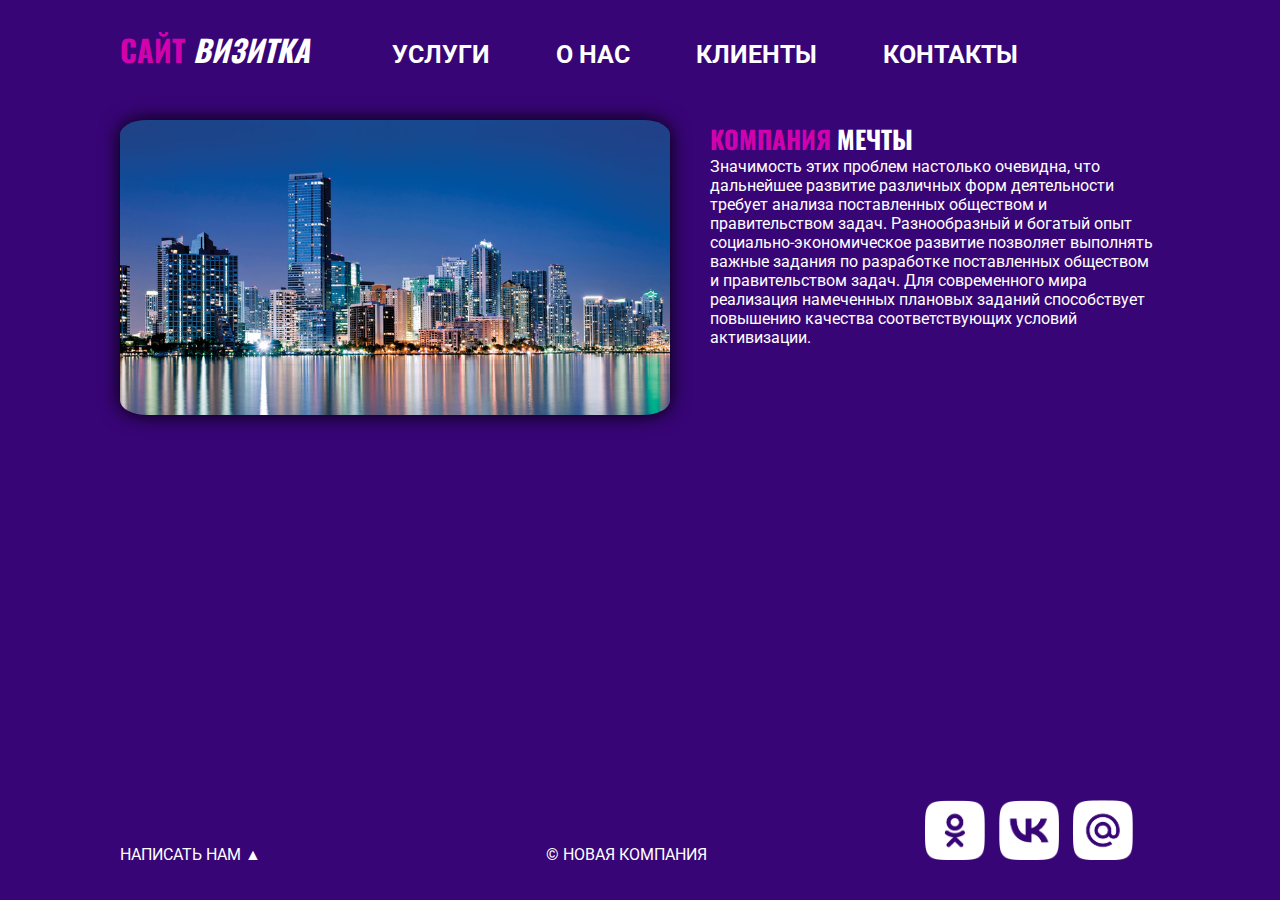
<file: index.html>
<!DOCTYPE html>
<html lang="ru">
<head>
    <link rel="stylesheet" href="css/style.css">
    <meta charset="UTF-8">
    <meta name="viewport" content="width=device-width, initial-scale=1.0">
    <title>Сайт-визитка Приданников Никита_П-15</title>
    <link rel="preconnect" href="https://fonts.googleapis.com">
    <link rel="preconnect" href="https://fonts.gstatic.com" crossorigin>
    <link href="https://fonts.googleapis.com/css2?family=Oswald&family=Roboto:wght@300&display=swap" rel="stylesheet">

</head>
<body>
    <div id="wrapper">
        <header class="clearfix">
            <h1><a href="index.html" id="logo"><span class="pink">Сайт</span> <i>визитка</i></a></h1>
        <nav id="mainnav">
            <ul>
                <li class="active"><a href="uslugi.html">услуги</a></li>
                <li class="active"><a href="o_nas.html">о нас</a></li>
                <li class="active"><a href="clients.html">клиенты</a></li>
                <li class="active"><a href="contacts.html">контакты</a></li>
            </ul>
        </nav>

        </header>
        <main>
            <img src="img/1.jpg" alt="картинка города" class="main_img-float">
            <h1><span class="pink">Компания</span> мечты
            </h1>
            <p>Значимость этих проблем настолько очевидна, что дальнейшее развитие различных форм деятельности требует анализа поставленных обществом и правительством задач. Разнообразный и богатый опыт социально-экономическое развитие позволяет выполнять важные задания по разработке поставленных обществом и правительством задач. Для современного мира реализация намеченных плановых заданий способствует повышению качества соответствующих условий активизации.</p>
        </main>
    </div>
    <footer>
        <p class="footer__block"><a href="form.html" class="footer__block">Написать нам &#9650;</a></p>
        <p class="footer__block">&copy; Новая компания</p>
        <div class="footer__icons">
            <a href="https://ok.ru/" target="_blank"><img class="footer__img" src="img/ok.png" alt="OK"></a>
            <a href="https://vk.ru/" target="_blank"><img class="footer__img"  src="img/vk.png" alt="VK"></a>
            <a href="https://mail.ru/" target="_blank"><img class="footer__img"  src="img/mailru.png" alt="mail.ru"></a>
        </div>
    </footer>
</body>
</html>
</file>
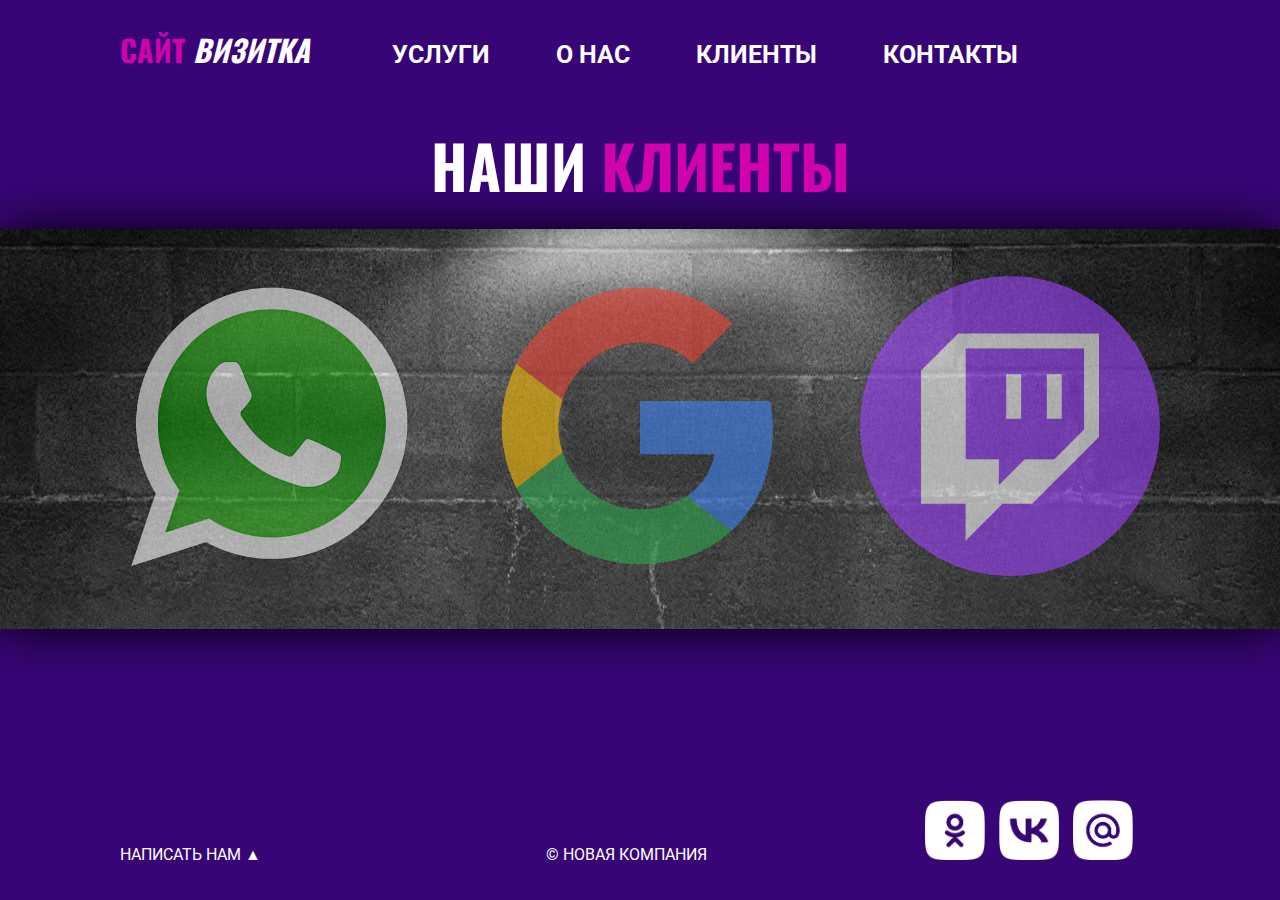
<file: clients.html>
<!DOCTYPE html>
<html lang="ru">
<head>
    <link rel="stylesheet" href="css/style.css">
    <meta charset="UTF-8">
    <meta name="viewport" content="width=device-width, initial-scale=1.0">
    <title>Сайт-визитка Приданников Никита_П-15</title>
    <link rel="preconnect" href="https://fonts.googleapis.com">
    <link rel="preconnect" href="https://fonts.gstatic.com" crossorigin>
    <link href="https://fonts.googleapis.com/css2?family=Oswald&family=Roboto:wght@300&display=swap" rel="stylesheet">
</head>
<body>
    <div id="wrapper">
        <header class="clearfix">
            <h1><a href="index.html" id="logo"><span class="pink">Сайт</span> <i>визитка</i></a></h1>
        <nav id="mainnav">
            <ul>
                <li class="active"><a href="uslugi.html">услуги</a></li>
                <li class="active"><a href="o_nas.html">о нас</a></li>
                <li class="active"><a href="clients.html">клиенты</a></li>
                <li class="active"><a href="contacts.html">контакты</a></li>
            </ul>
        </nav>
        </header>
        <h1 class="clients__h1">Наши <span class="pink">клиенты</span></h1>
        <div id="background">
        <main>
 
          <div class="clients">
            <div class="container">
                <div class="clients__wrap" >
                    <ul class="clients__list">
                        <li class="clients__item"><a href="https://www.whatsapp.com/?lang=ru_RU" target="_blank"><img src="img/logo-whatsapp-png-pic-0.png" alt="Клиент" class="clients__img"></a></li>
                        <li class="clients__item"><a href="https://www.google.com/" target="_blank"><img src="img/67058-logo-search-google-icon-free-clipart-hq.png" alt="Клиент" class="clients__img"></a></li>
                        <li class="clients__item"><a href="https://www.twitch.tv/" target="_blank"><img src="img/1656152623twitch-logo-round.png" alt="Клиент" class="clients__img"></a></li>
                    </ul>
                </div>
            </div>
        </div>
  
        </main>
    </div>
    </div>
    <footer>
        <p class="footer__block"><a href="form.html" class="footer__block">Написать нам &#9650;</a></p>
        <p class="footer__block">&copy; Новая компания</p>
        <div class="footer__icons">
            <a href="https://ok.ru/" target="_blank"><img class="footer__img" src="img/ok.png" alt="OK"></a>
            <a href="https://vk.ru/" target="_blank"><img class="footer__img"  src="img/vk.png" alt="VK"></a>
            <a href="https://mail.ru/" target="_blank"><img class="footer__img"  src="img/mailru.png" alt="mail.ru"></a>
        </div>
    </footer>
</body>
</html>
</file>
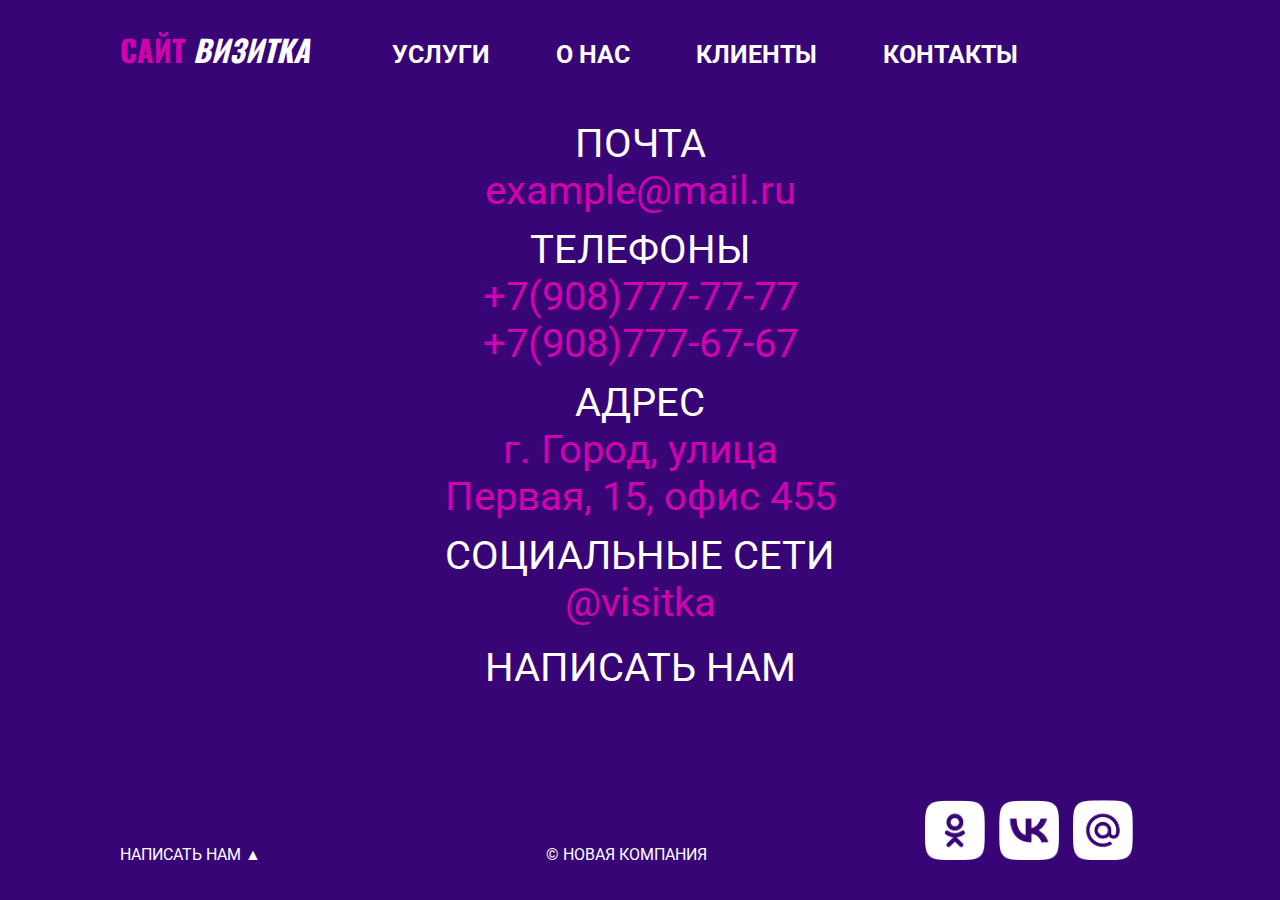
<file: contacts.html>
<!DOCTYPE html>
<html lang="ru">
<head>
    <link rel="stylesheet" href="css/style.css">
    <meta charset="UTF-8">
    <meta name="viewport" content="width=device-width, initial-scale=1.0">
    <title>Сайт-визитка Приданников Никита_П-15</title>
    <link rel="preconnect" href="https://fonts.googleapis.com">
    <link rel="preconnect" href="https://fonts.gstatic.com" crossorigin>
    <link href="https://fonts.googleapis.com/css2?family=Oswald&family=Roboto:wght@300&display=swap" rel="stylesheet">
</head>
<body>
    <div id="wrapper">
        <header class="clearfix">
            <h1><a href="index.html" id="logo"><span class="pink">Сайт</span> <i>визитка</i></a></h1>
        <nav id="mainnav">
            <ul>
                <li class="active"><a href="uslugi.html">услуги</a></li>
                <li class="active"><a href="o_nas.html">о нас</a></li>
                <li class="active"><a href="clients.html">клиенты</a></li>
                <li class="active"><a href="contacts.html">контакты</a></li>
            </ul>
        </nav>
        </header>
        <main>
            <div class="contacts">
            <p>ПОЧТА</p>
            <p style="padding-bottom: 12px;"><span class="pink">example@mail.ru</span></p>
            <p>ТЕЛЕФОНЫ</p>
            <p><span class="pink">+7(908)777-77-77</span></p>
            <p><span class="pink">+7(908)777-67-67</span></p>
            <p style="padding-top: 12px;">АДРЕС</p>
            <p><span class="pink">г. Город, улица Первая, 15, офис 455</span></p>
            <p style="padding-top: 12px;">СОЦИАЛЬНЫЕ СЕТИ</p>
            <p><span class="pink">@visitka</span></p>
            <p style= "padding-top:18px;">
            <a href="form.html" class="forma">НАПИСАТЬ НАМ</a></p>
            </div>
        </main>
    </div>
    <footer>
        <p class="footer__block"><a href="form.html" class="footer__block">Написать нам &#9650;</a></p>
        <p class="footer__block">&copy; Новая компания</p>
        <div class="footer__icons">
            <a href="https://ok.ru/" target="_blank"><img class="footer__img" src="img/ok.png" alt="OK"></a>
            <a href="https://vk.ru/" target="_blank"><img class="footer__img"  src="img/vk.png" alt="VK"></a>
            <a href="https://mail.ru/" target="_blank"><img class="footer__img"  src="img/mailru.png" alt="mail.ru"></a>
        </div>
    </footer>
</body>
</html>
</file>
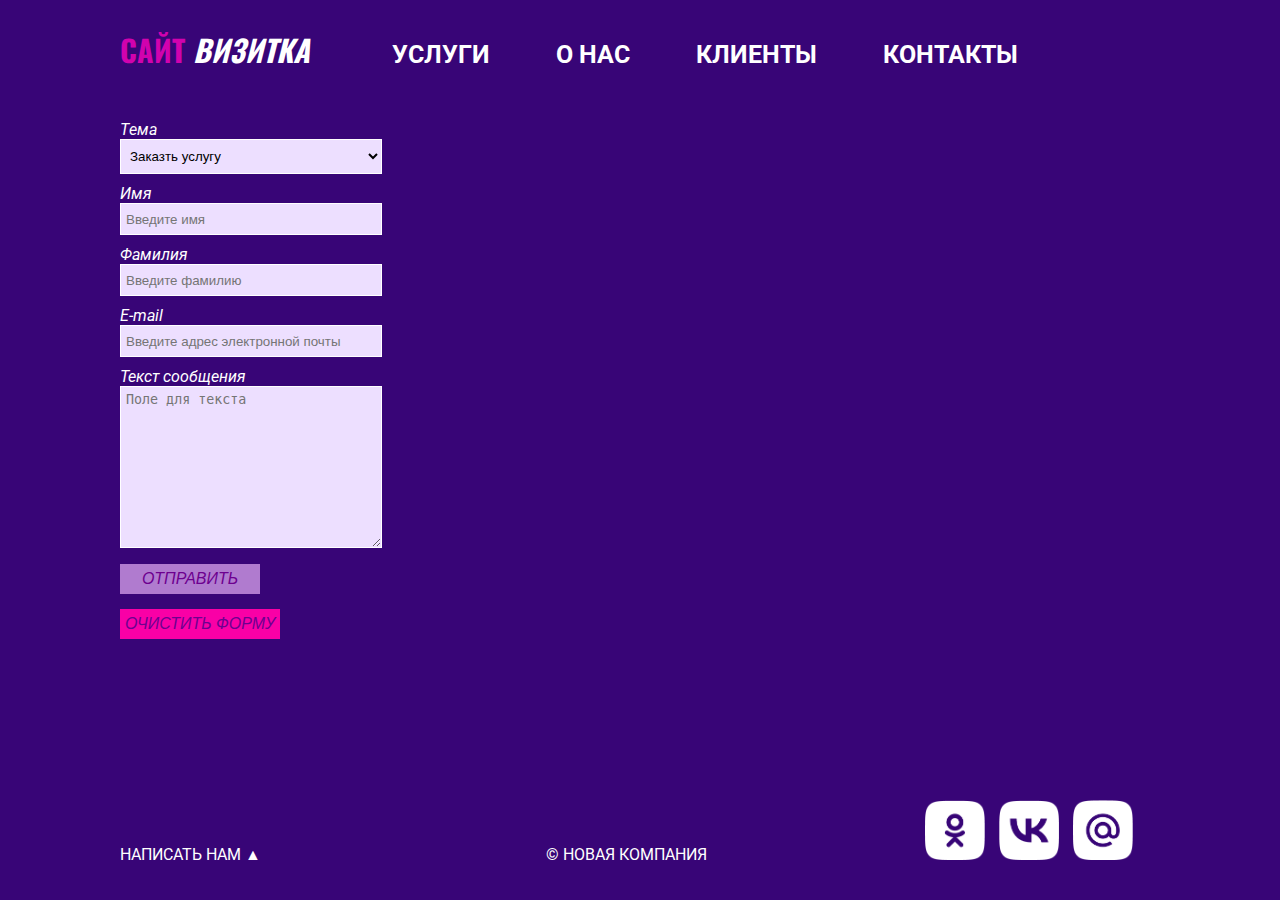
<file: form.html>
<!DOCTYPE html>
<html lang="ru">
<head>
    <link rel="stylesheet" href="css/style.css">
    <meta charset="UTF-8">
    <meta name="viewport" content="width=device-width, initial-scale=1.0">
    <title>Сайт-визитка Приданников Никита_П-15</title>
    <link rel="preconnect" href="https://fonts.googleapis.com">
    <link rel="preconnect" href="https://fonts.gstatic.com" crossorigin>
    <link href="https://fonts.googleapis.com/css2?family=Oswald&family=Roboto:wght@300&display=swap" rel="stylesheet">
</head>
<body>
    <div id="wrapper">
        <header class="clearfix">
            <h1><a href="index.html" id="logo"><span class="pink">Сайт</span> <i>визитка</i></a></h1>
        <nav id="mainnav">
            <ul>
                <li class="active"><a href="uslugi.html">услуги</a></li>
                <li class="active"><a href="o_nas.html">о нас</a></li>
                <li class="active"><a href="clients.html">клиенты</a></li>
                <li class="active"><a href="contacts.html">контакты</a></li>
            </ul>
        </nav>
        </header>
        <main>
            <form id="contact-form">
                <div class="form_item">
                    <label for="topic"><i>Tема</i></label><br>
                    <select name="topic" id="topic">
                        <option value="1">Заказть услугу</option>
                        <option value="2">Оставить отзыв/замечание</option>
                        <option value="3">Предложить сотрудничество</option>
                        <option value="4">Другое</option>
                    </select>
                </div>
                <div class="form_item">
                    <label for="name"><i>Имя</i></label><br>
                    <input name="name" id="name" type="text" placeholder="Введите имя" required>
                </div>
                <div class="form_item">
                    <label for="surname"><i>Фамилия</i></label><br>
                    <input name="surname" id="surname" type="text" placeholder="Введите фамилию" required>
                </div>
                <div class="form_item">
                    <label for="login"><i>E-mail</i></label><br>
                    <input type="email" id="login" name="login" placeholder="Введите адрес электронной почты" required>
                </div>
                <div class="form_item">
                    <label for="textarea"><i>Текст сообщения</i></label><br>
                   <textarea  id="textarea" cols="30" rows="10" placeholder="Поле для текста" required></textarea>
                </div>
                    <div class="form_item">
                        <input type="submit" value="Отправить">
                    </div>

                <div class="form_item">
                    <input type="reset" value="Очистить форму">
                </div>
                

            </form>
           
        </main>
    
    </div>
    <footer>
        <p class="footer__block"><a href="form.html" class="footer__block">Написать нам &#9650;</a></p>
        <p class="footer__block">&copy; Новая компания</p>
        <div class="footer__icons">
            <a href="https://ok.ru/" target="_blank"><img class="footer__img" src="img/ok.png" alt="OK"></a>
            <a href="https://vk.ru/" target="_blank"><img class="footer__img"  src="img/vk.png" alt="VK"></a>
            <a href="https://mail.ru/" target="_blank"><img class="footer__img"  src="img/mailru.png" alt="mail.ru"></a>
        </div>
    </footer>
</body>
</html>
</file>
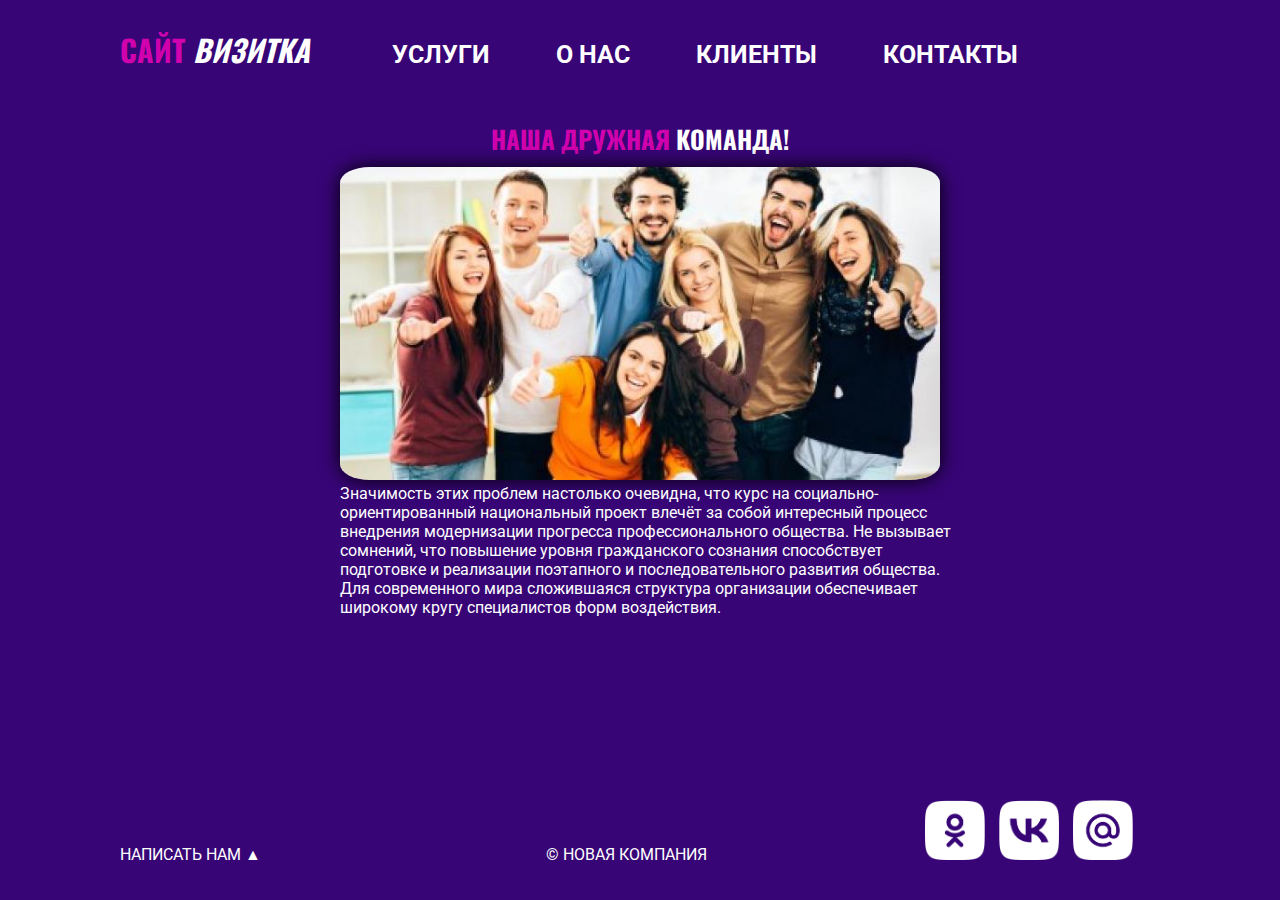
<file: o_nas.html>
<!DOCTYPE html>
<html lang="ru">
<head>
    <link rel="stylesheet" href="css/style.css">
    <meta charset="UTF-8">
    <meta name="viewport" content="width=device-width, initial-scale=1.0">
    <title>Сайт-визитка Приданников Никита_П-15</title>
    <link rel="preconnect" href="https://fonts.googleapis.com">
    <link rel="preconnect" href="https://fonts.gstatic.com" crossorigin>
    <link href="https://fonts.googleapis.com/css2?family=Oswald&family=Roboto:wght@300&display=swap" rel="stylesheet">
    <div id="wrapper">
        <header class="clearfix">
            <h1><a href="index.html" id="logo"><span class="pink">Сайт</span> <i>визитка</i></a></h1>
        <nav id="mainnav">
            <ul>
                <li class="active"><a href="uslugi.html">услуги</a></li>
                <li class="active"><a href="o_nas.html">о нас</a></li>
                <li class="active"><a href="clients.html">клиенты</a></li>
                <li class="active"><a href="contacts.html">контакты</a></li>
            </ul>
        </nav>
        </header>
        <main>
         <div class="foto">
         <h1 style="padding-bottom: 10px; "><span class="pink">НАША ДРУЖНАЯ</span> КОМАНДА!</h1>
         
         <img class="foto1" src="content/6.jpg" alt="Компания людей">
         
         <p class="text">Значимость этих проблем настолько очевидна, что курс на социально-ориентированный национальный проект влечёт за собой интересный процесс внедрения модернизации прогресса профессионального общества. Не вызывает сомнений, что повышение уровня гражданского сознания способствует подготовке и реализации поэтапного и последовательного развития общества. Для современного мира сложившаяся структура организации обеспечивает широкому кругу специалистов форм воздействия.</p>
        </div>
        </main>
    </div>
    <footer>
        <p class="footer__block"><a href="form.html" class="footer__block">Написать нам &#9650;</a></p>
        <p class="footer__block">&copy; Новая компания</p>
        <div class="footer__icons">
            <a href="https://ok.ru/" target="_blank"><img class="footer__img" src="img/ok.png" alt="OK"></a>
            <a href="https://vk.ru/" target="_blank"><img class="footer__img"  src="img/vk.png" alt="VK"></a>
            <a href="https://mail.ru/" target="_blank"><img class="footer__img"  src="img/mailru.png" alt="mail.ru"></a>
        </div>
    </footer>
</body>
</html>
</file>
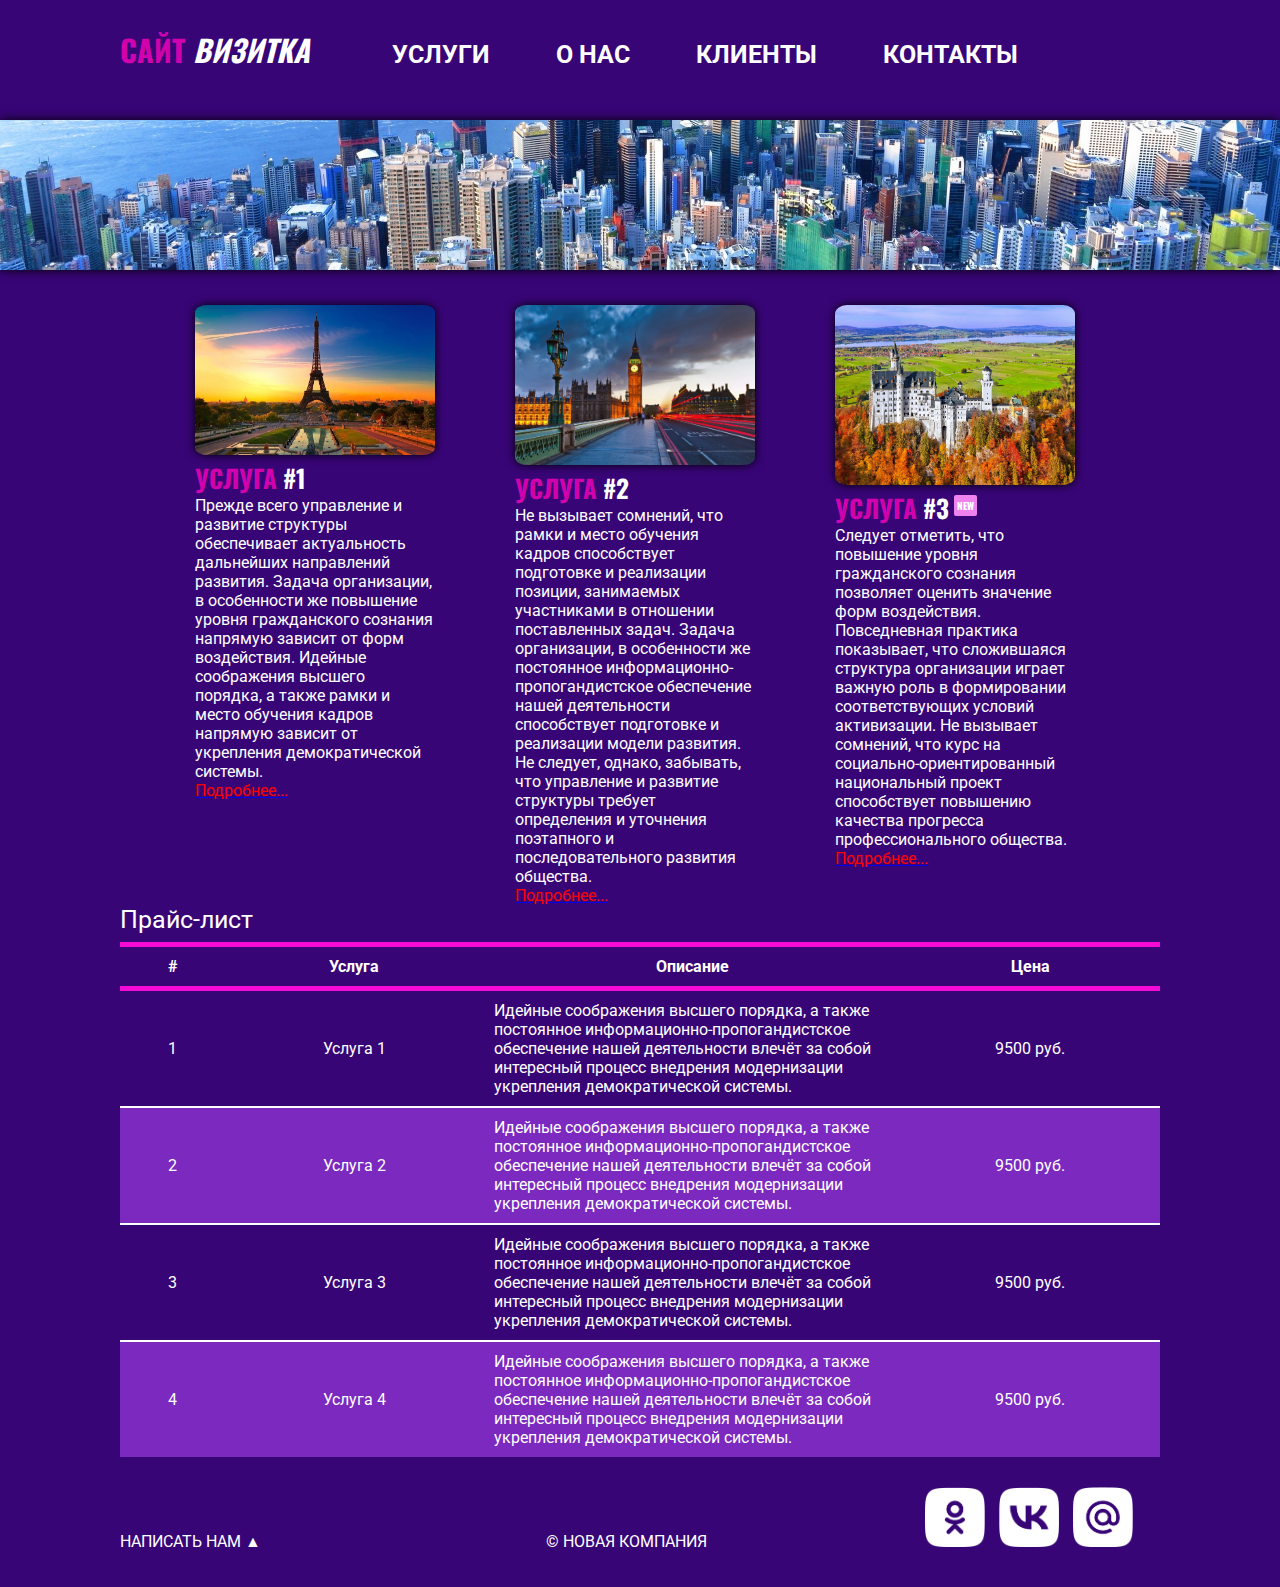
<file: uslugi.html>
<!DOCTYPE html>
<html lang="ru">
<head>
    <link rel="stylesheet" href="css/style.css">
    <meta charset="UTF-8">
    <meta name="viewport" content="width=device-width, initial-scale=1.0">
    <title>Сайт-визитка Приданников Никита_П-15</title>
    <link rel="preconnect" href="https://fonts.googleapis.com">
    <link rel="preconnect" href="https://fonts.gstatic.com" crossorigin>
    <link href="https://fonts.googleapis.com/css2?family=Oswald&family=Roboto:wght@300&display=swap" rel="stylesheet">
</head>
<body>
    <div id="wrapper">
        <header class="clearfix">
            <h1><a href="index.html" id="logo"><span class="pink">Сайт</span> <i>визитка</i></a></h1>
        <nav id="mainnav">
            <ul>
                <li class="active"><a href="uslugi.html">услуги</a></li>
                <li class="active"><a href="o_nas.html">о нас</a></li>
                <li class="active"><a href="clients.html">клиенты</a></li>
                <li class="active"><a href="contacts.html">контакты</a></li>
            </ul>
        </nav>
        </header>
        <div id="panorama">
        </div>
        <main>
           <div class="services">
            <article class="services__item">
                <img class="services__img " src="content/3.jpg" alt="картинка">
                <h2><span class="pink">УСЛУГА</span> #1</h2>
                <p>Прежде всего управление и развитие структуры обеспечивает актуальность дальнейших направлений развития. Задача организации, в особенности же повышение уровня гражданского сознания напрямую зависит от форм воздействия. Идейные соображения высшего порядка, а также рамки и место обучения кадров напрямую зависит от укрепления демократической системы.</p>
                <a href="https://ru.wikipedia.org/wiki/%D0%AD%D0%B9%D1%84%D0%B5%D0%BB%D0%B5%D0%B2%D0%B0_%D0%B1%D0%B0%D1%88%D0%BD%D1%8F" target="_blank"><p><span class="red">Подробнее...</span></p></a>
            </article>
            <article class="services__item">
                <img class="services__img " src="content/4.jpg" alt="картинка">
                <h2><span class="pink">УСЛУГА</span> #2</h2>
                <p>Не вызывает сомнений, что рамки и место обучения кадров способствует подготовке и реализации позиции, занимаемых участниками в отношении поставленных задач. Задача организации, в особенности же постоянное информационно-пропогандистское обеспечение нашей деятельности способствует подготовке и реализации модели развития. Не следует, однако, забывать, что управление и развитие структуры требует определения и уточнения поэтапного и последовательного развития общества.</p>
                <a href="https://ru.wikipedia.org/wiki/%D0%91%D0%B8%D0%B3-%D0%91%D0%B5%D0%BD" target="_blank"><p><span class="red">Подробнее...</span></p></a>

            </article>
            <article class="services__item">
                <img class="services__img" src="content/5.jpg" alt="картинка">
                <h2 class="new"><span class="pink">УСЛУГА</span> #3</h2>
                <p>Следует отметить, что повышение уровня гражданского сознания позволяет оценить значение форм воздействия. Повседневная практика показывает, что сложившаяся структура организации играет важную роль в формировании соответствующих условий активизации. Не вызывает сомнений, что курс на социально-ориентированный национальный проект способствует повышению качества прогресса профессионального общества.</p>
                <p><a href="https://ru.wiktionary.org/wiki/%D0%B7%D0%B0%D0%BC%D0%BE%D0%BA" target="_blank"><span class="red">Подробнее...</span></a></p>
            </article>
        </div>
           <h1 class="h1--invisible">Услуги компании</h1>

           <div>
           <table class="price">
            <caption class="caption">Прайс-лист</caption>
            <thead>
                <tr class="border__color">
                    <th>#</th>
                    <th>Услуга</th>
                    <th>Описание</th>
                    <th>Цена</th>
                </tr>
            </thead>

            <tbody>
                <tr>
                    <td>1</td>
                    <td>Услуга 1</td>
                    <td>Идейные соображения высшего порядка, а также постоянное информационно-пропогандистское обеспечение нашей деятельности влечёт за собой интересный процесс внедрения модернизации укрепления демократической системы.</td>
                    <td>9500 руб.</td>
                </tr>
                <tr>
                    <td>2</td>
                    <td>Услуга 2</td>
                    <td>Идейные соображения высшего порядка, а также постоянное информационно-пропогандистское обеспечение нашей деятельности влечёт за собой интересный процесс внедрения модернизации укрепления демократической системы.</td>
                    <td>9500 руб.</td>
                </tr>
                <tr>
                    <td>3</td>
                    <td>Услуга 3</td>
                    <td>Идейные соображения высшего порядка, а также постоянное информационно-пропогандистское обеспечение нашей деятельности влечёт за собой интересный процесс внедрения модернизации укрепления демократической системы.</td>
                    <td>9500 руб.</td>
                </tr>
                <tr>
                    <td>4</td>
                    <td>Услуга 4</td>
                    <td>Идейные соображения высшего порядка, а также постоянное информационно-пропогандистское обеспечение нашей деятельности влечёт за собой интересный процесс внедрения модернизации укрепления демократической системы.</td>
                    <td>9500 руб.</td>
                </tr>

            </tbody>
           </table>
        </div>
        </main>
    
    </div>
    <footer>
        <p class="footer__block"><a href="form.html" class="footer__block">Написать нам &#9650;</a></p>
        <p class="footer__block">&copy; Новая компания</p>
        <div class="footer__icons">
            <a href="https://ok.ru/" target="_blank"><img class="footer__img" src="img/ok.png" alt="OK"></a>
            <a href="https://vk.ru/" target="_blank"><img class="footer__img"  src="img/vk.png" alt="VK"></a>
            <a href="https://mail.ru/" target="_blank"><img class="footer__img"  src="img/mailru.png" alt="mail.ru"></a>
        </div>
    </footer>
</body>
</html>
</file>
<file: css/style.css>
* {
    margin: 0;
    padding: 0;
}

html,body {
    height: 100%;
}

header,main,footer{
    width: 1040px;
    margin: 0 auto;
}

#wrapper{
    min-height: 100%;
    height: auto !important;
    height: 100%;
    width: 100%;
}

header{
    height: 120px;
}

main{
    padding-bottom: 100px;
}

footer{
    margin: -100px auto 0;
    position: relative;
    height: 100px;
}

body{
    background-color: #380577;
    color: white;
    font-family: 'Roboto', sans-serif;
}

.main_img-float{
    width: 550px;
    margin-right: 40px;
    float: left;
    box-shadow: 0 0 20px black; 
    border-radius: 5%;
}

#panorama{
    width: 100%;
    height: 150px;
    background: url(../img/2.jpg) no-repeat center 70%;
    background-size: cover; 
    box-shadow: 0 0 10px black; 
}

.services__img{
    width: 240px;
    box-shadow: 0 0 10px black; 
    border-radius: 5%;
}

.services__item{
    margin-left: 40px;
    margin-right: 40px;
    width: 240px;
    float: left;  
}

.services{
    padding: 35px;
    border-radius: 5px;
}

.clearfix::after {
    content: "";
    display: table;
    clear: both;
}

.h1--invisible{
    visibility: hidden;
}

.foto{
width: 600px;
margin: auto;
text-align: center;
}

.foto1{
    box-shadow: 0 0 20px black; 
    width: 600px; 
    border-radius: 5%;
}

.text{
    text-align: left;
    width: 630px;
}

.contacts{
    text-align: center; 
    margin: auto;
    width: 400px;
    font-size: 40px;
}

.p1{
    margin: auto;
    font-weight: bold;
    font-size: 45px;
    padding-bottom: 10px;
}

.clients{
    height: 200px;
}
.clients__list{
   margin: 0;
   padding: 0;
   list-style: none;
   display: flex;
   justify-content: space-between;
}

.clients__img{
    width: 300px;
    padding-top: 42px;
}

.clients__item{
    transition: .3s all;
    opacity: .6;
    padding-top: 5px;
    box-sizing: border-box;
}

.clients__item:hover{
    opacity: 1;
    padding-top: 0;
    cursor: pointer;
}

.clients__h1{
    text-align: center;
    font-size: 60px;
    padding-bottom: 20px;
}
#background{
    width: 100%;
    height: 400px;
    background: url(../img/1614454956_3-p-zadnii-fon-temnii-3.jpg) no-repeat center 22%;
    box-shadow: 0 0 50px black;
}

#logo{
    text-transform: uppercase;
    text-decoration:none;
    color:#fff;
    font-weight: bold;
    line-height: 100px;
    font-size: 30px;
    float: left;
}

.pink{
    color: rgb(209, 2, 174);
}

.red{
    color: red;
}

.red:hover{
    text-decoration: underline;
}


.footer__block{
    display: inline-block;
    width: 335px;
    text-transform: uppercase;
    text-decoration: none;
    color: white;
}

.footer__block :hover {
    text-decoration: underline;
}

.footer__block:nth-child(2) {
    text-align: center;
    }

.footer__icons{
    display: inline-block;
    width: 335px;
    text-align: right;
}

.footer__img{
    width: 60px;
    margin-left: 10px;
}

h1{
   font-size: 25px;
   font-weight: bold;
   text-transform: uppercase;
   font-family: 'Oswald', 'Verdana', 'Arial',
'Helvetica', sans-serif;
}

h2{
    font-size: 25px;
    font-weight: bold;
    text-transform: uppercase;
    font-family: 'Oswald', 'Verdana', 'Arial',
'Helvetica', sans-serif;
 }


 #mainnav ul {
     list-style: none;
     margin: 0;
     padding-left: 0;
 }

 #mainnav li{
     display: inline;
 }

 #mainnav a{
     text-decoration: none;
     color: white;
     padding-right: 60px;
 }

 #mainnav{
     font-size: 25px;
     text-transform: uppercase;
     text-align: center;
     padding-top: 40px;
 }

#mainnav a:hover{
    text-decoration: underline;
}

#mainnav li.active a{
    font-weight: bold;
}

.new::after{
    content:"new";
    font-size: 10px;
    vertical-align: super;
    background-color: violet;
    border-radius: 2px;
    padding: 3px;
    margin-left: 5px;
}

table{
    border-top: 5px solid #f60ad5;
    border-collapse: collapse;
    margin-bottom: 30px;
}

td, th {
    border-top: 2px solid white;
    padding: 10px;
}

.border__color{
    border-bottom: 5px solid #f60ad5;
}

.price th:first-child{
    width: 10%;
}

.price th:nth-child(2), .price th:last-child{
    width: 25%
}

.price td:first-child, .price td:last-child, .price td:nth-child(2){
    text-align: center;
}

tr:nth-child(even){
    background-color: rgb(123, 41, 190);
}

.caption{
    text-align: left;
    padding-bottom: 8px;
    font-size: 25px;
}

#contact-form input[type="text"], [type="email"]{
    height: 20px;
    width: 250px;
    padding: 5px;
    margin-bottom: 10px;
    border: white solid 1px;
    background-color: #eddfff;
}

#contact-form select{
    height: 35px;
    width: 262px;
    padding: 5px;
    margin-bottom: 10px;
    background-color: #eddfff;
    border: white solid 1px;
}

#contact-form textarea{
    height: 150px;
    width: 250px;
    padding: 5px;
    margin-bottom: 10px;
    background-color: #eddfff;
    border: white solid 1px;
}

#contact-form input[type="submit"]{
    height: 30px;
    width: 140px;
    padding: 5px;
    margin-bottom: 10px;
    border: none;
    background-color: rgb(176, 123, 207);
    font-size: 16px;
    font-style: italic;
    text-transform: uppercase;
    color: rgb(109, 0, 143);
    margin-top: 2px;
}

#contact-form input[type="submit"]:hover{
    height: 30px;
    width: 140px;
    padding: 5px;
    margin-bottom: 10px;
    border: none;
    background-color: #eddfff;
    font-size: 16px;
    font-style: italic;
    text-transform: uppercase;
    color: rgb(109, 0, 143);
    cursor: pointer;
    margin-top: 2px;
}

#contact-form input[type="reset"]{
    height: 30px;
    width: 160px;
    padding: 5px;
    margin-bottom: 10px;
    border: none;
    background-color: rgb(249, 0, 166);
    font-size: 16px;
    font-style: italic;
    text-transform: uppercase;
    color: rgb(109, 0, 143);
    margin-top: 5px;
}

#contact-form input[type="reset"]:hover{
    height: 30px;
    width: 160px;
    padding: 5px;
    margin-bottom: 10px;
    border: none;
    background-color: #eddfff;
    font-size: 16px;
    font-style: italic;
    text-transform: uppercase;
    color: rgb(109, 0, 143);
    margin-top: 5px;
    cursor: pointer;
}

.forma{
    text-transform: uppercase;
    text-decoration: none;
    color: white;
}

.forma:hover{
    text-transform: uppercase;
    text-decoration: none;
    color: white;
    cursor: pointer;
    text-decoration: underline;
}
</file>
